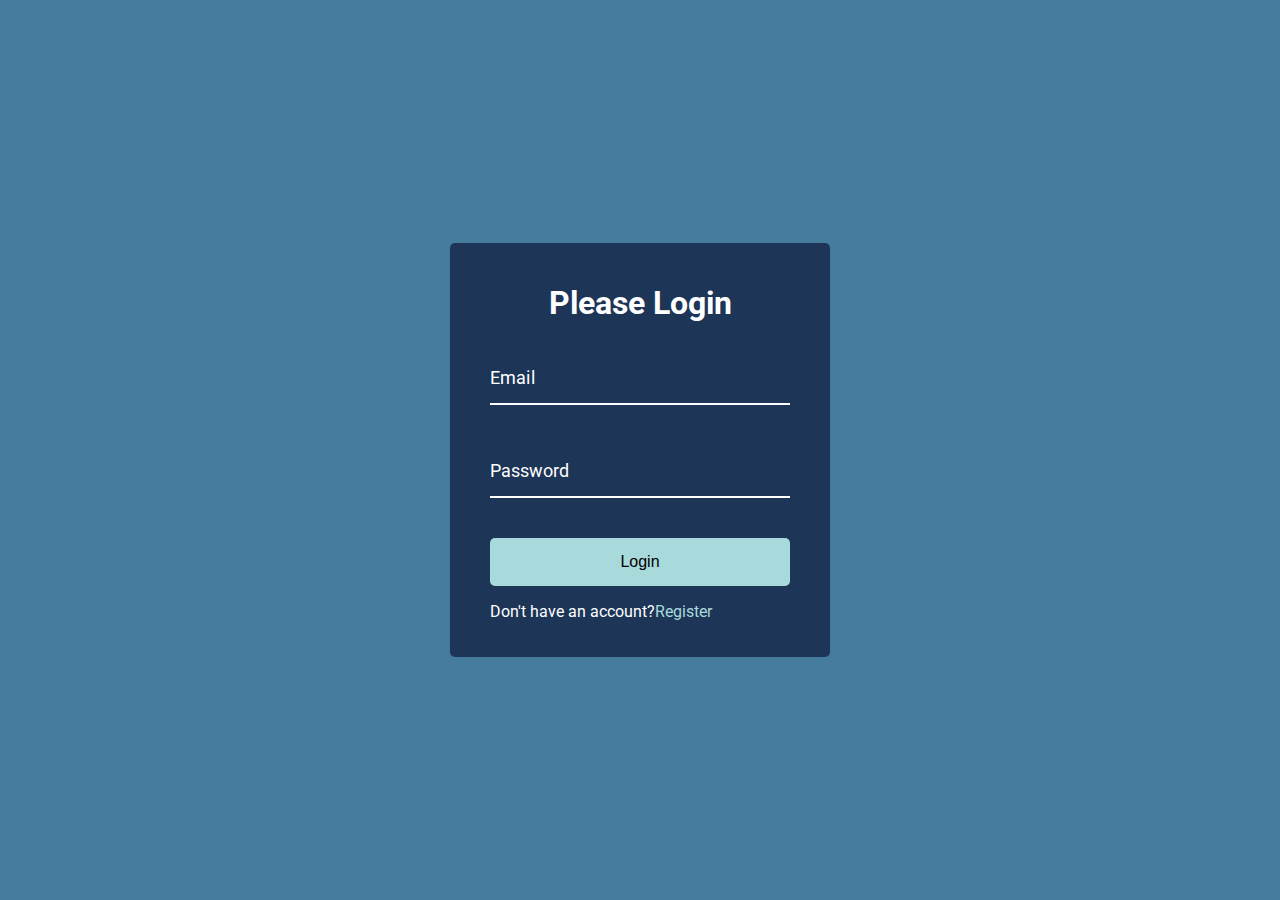
<file: form-input-wave/index.html>
<!DOCTYPE html>
<html lang="en">
<head>
  <meta charset="UTF-8">
  <meta name="viewport" content="width=device-width, initial-scale=1.0">
  <title>Form Input Wave</title>
  <link rel="stylesheet" href="style.css">
</head>
<body>
  <div class="container">
    <h1>Please Login</h1>
    <form>
      <div class="form-control">
        <input type="text" required>
        <label for="">Email</label>
      </div>
      <div class="form-control">
        <input type="password" required>
        <label for="">Password</label>
      </div>
      <button class="btn">Login</button>
      <p>Don't have an account?<a href="#">Register</a></p>
    </form>
  </div>
  <script src="script.js"></script>
</body>
</html>
</file>
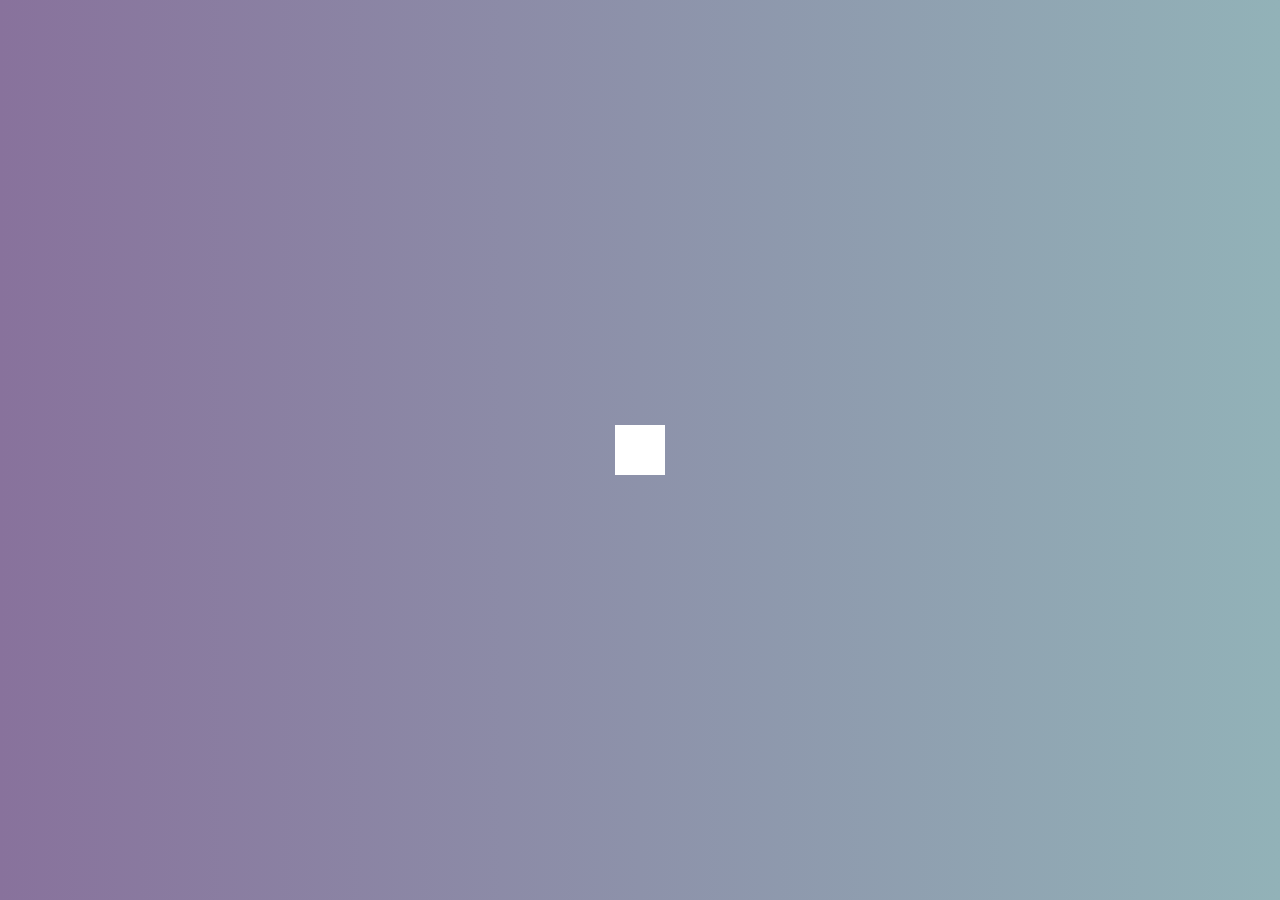
<file: hiddenSearch/index.html>
<!DOCTYPE html>
<html lang="en">
<head>
  <meta charset="UTF-8">
  <meta name="viewport" content="width=device-width, initial-scale=1.0">
  <title>Hidden Search</title>
  <link rel="stylesheet" href="https://unicons.iconscout.com/release/v4.0.8/css/line.css">
  <link rel="stylesheet" href="./style.css">
</head>
<body>
  <div class="container">
    <input type="text" class="search" placeholder="Search..." autocomplete="off" >
    <button class="button">
      <i class="uil uil-search"></i>
    </button> 
  </div>

  <script src="./script.js"></script>
</body>
</html>
</file>
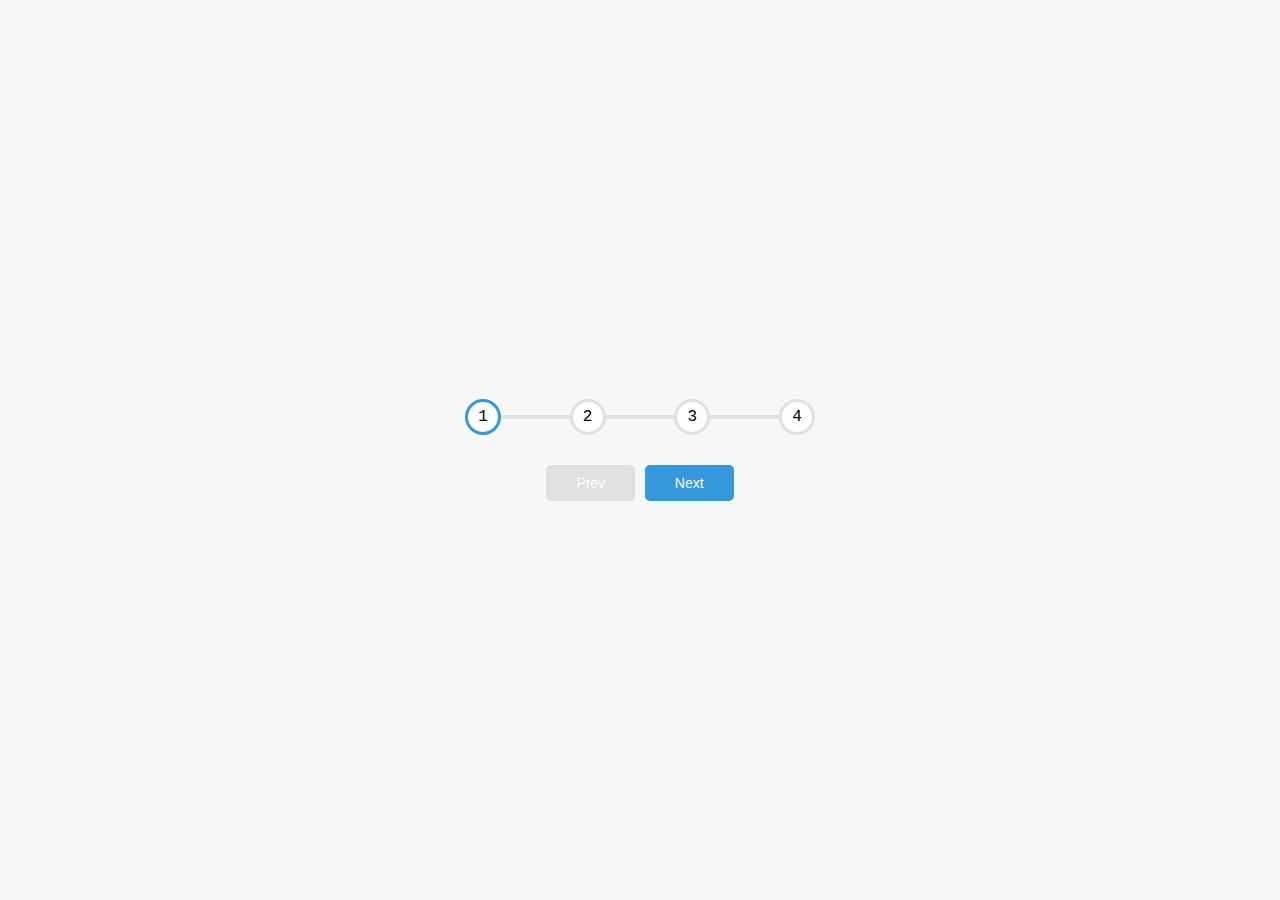
<file: progressSteps/index.html>
<!DOCTYPE html>
<html lang="en">
<head>
  <meta charset="UTF-8">
  <meta name="viewport" content="width=device-width, initial-scale=1.0">
  <link rel="stylesheet" href="index.css">
  <title>Progress Steps</title>
</head>
<body>
  <div class="container">
    <div class="progress">
      <div class="progress-bar" id="progress-bar"></div>
      <div class="circle active">1</div>
      <div class="circle">2</div>
      <div class="circle">3</div>
      <div class="circle">4</div>
    </div>
    <button class="button" id="prev" disabled>Prev</button>
    <button class="button" id="next">Next</button>
  </div>
  <script src="index.js"></script>
</body>
</html>
</file>
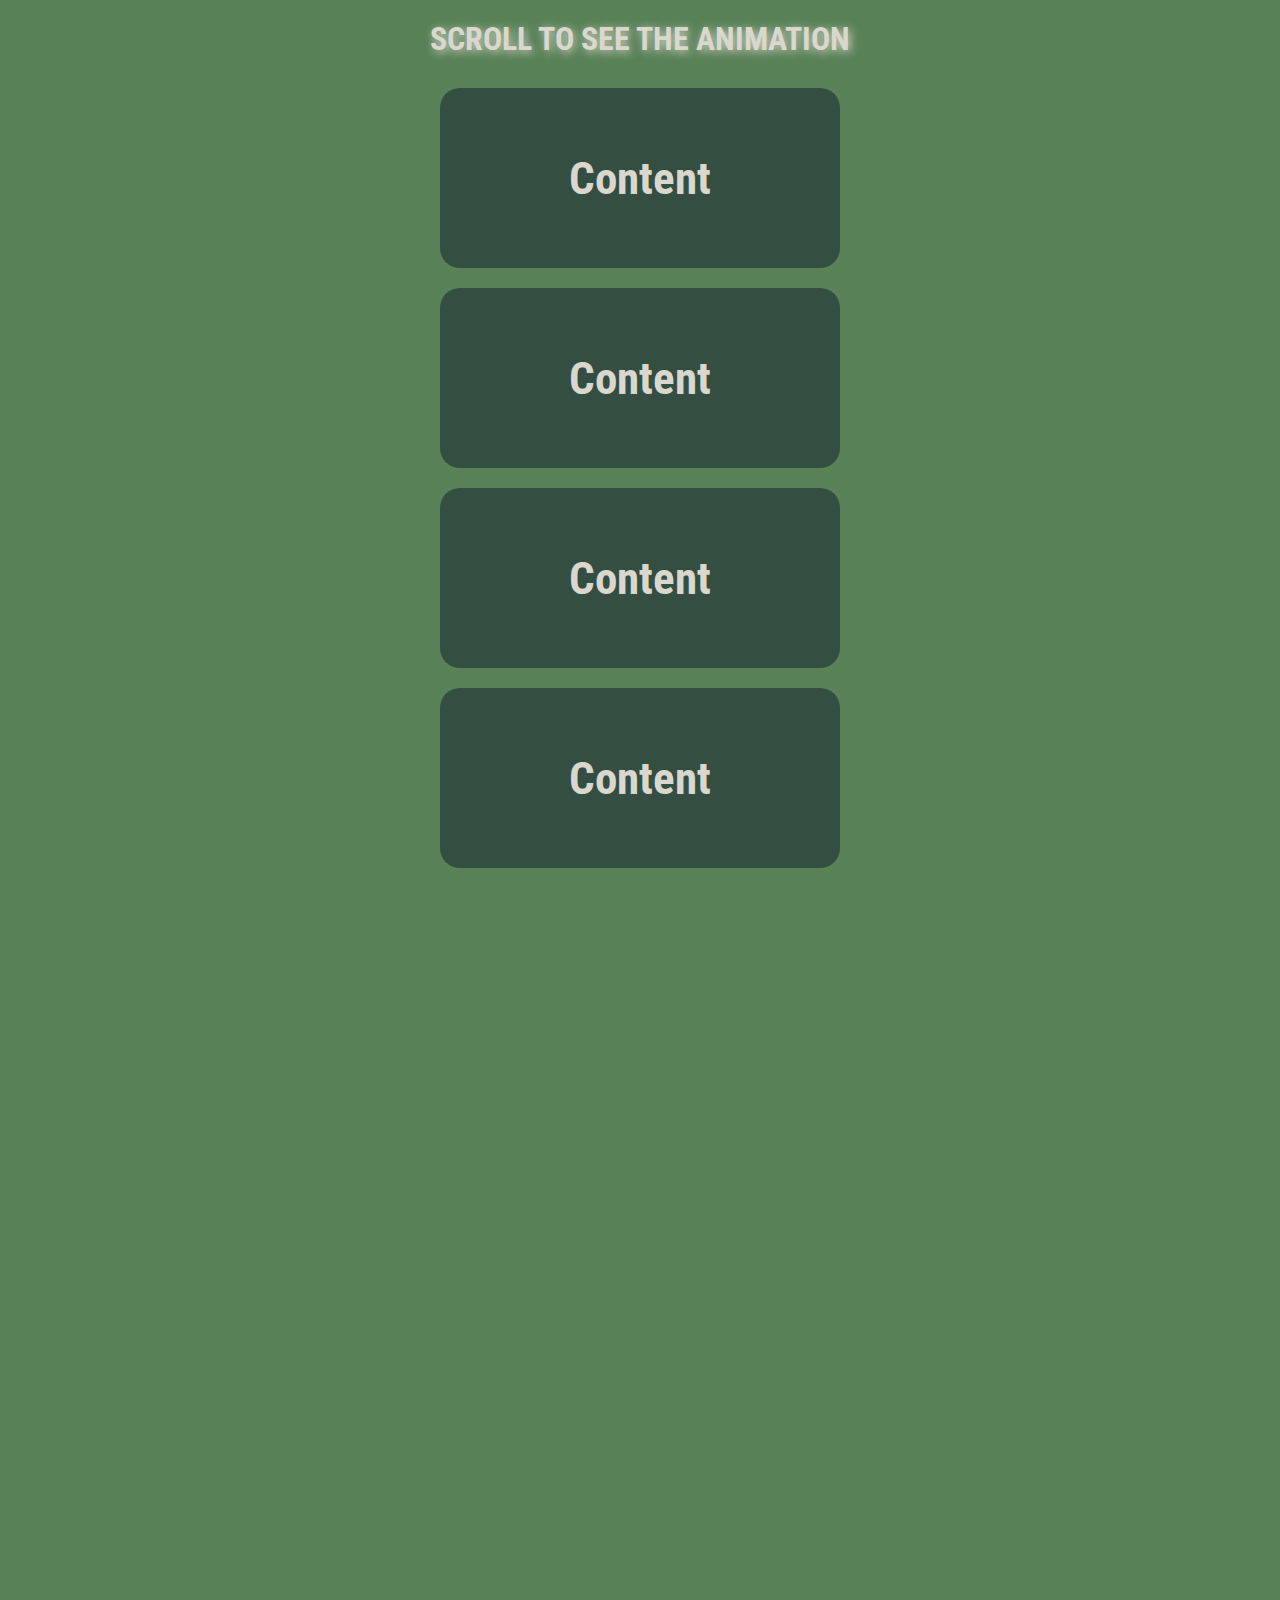
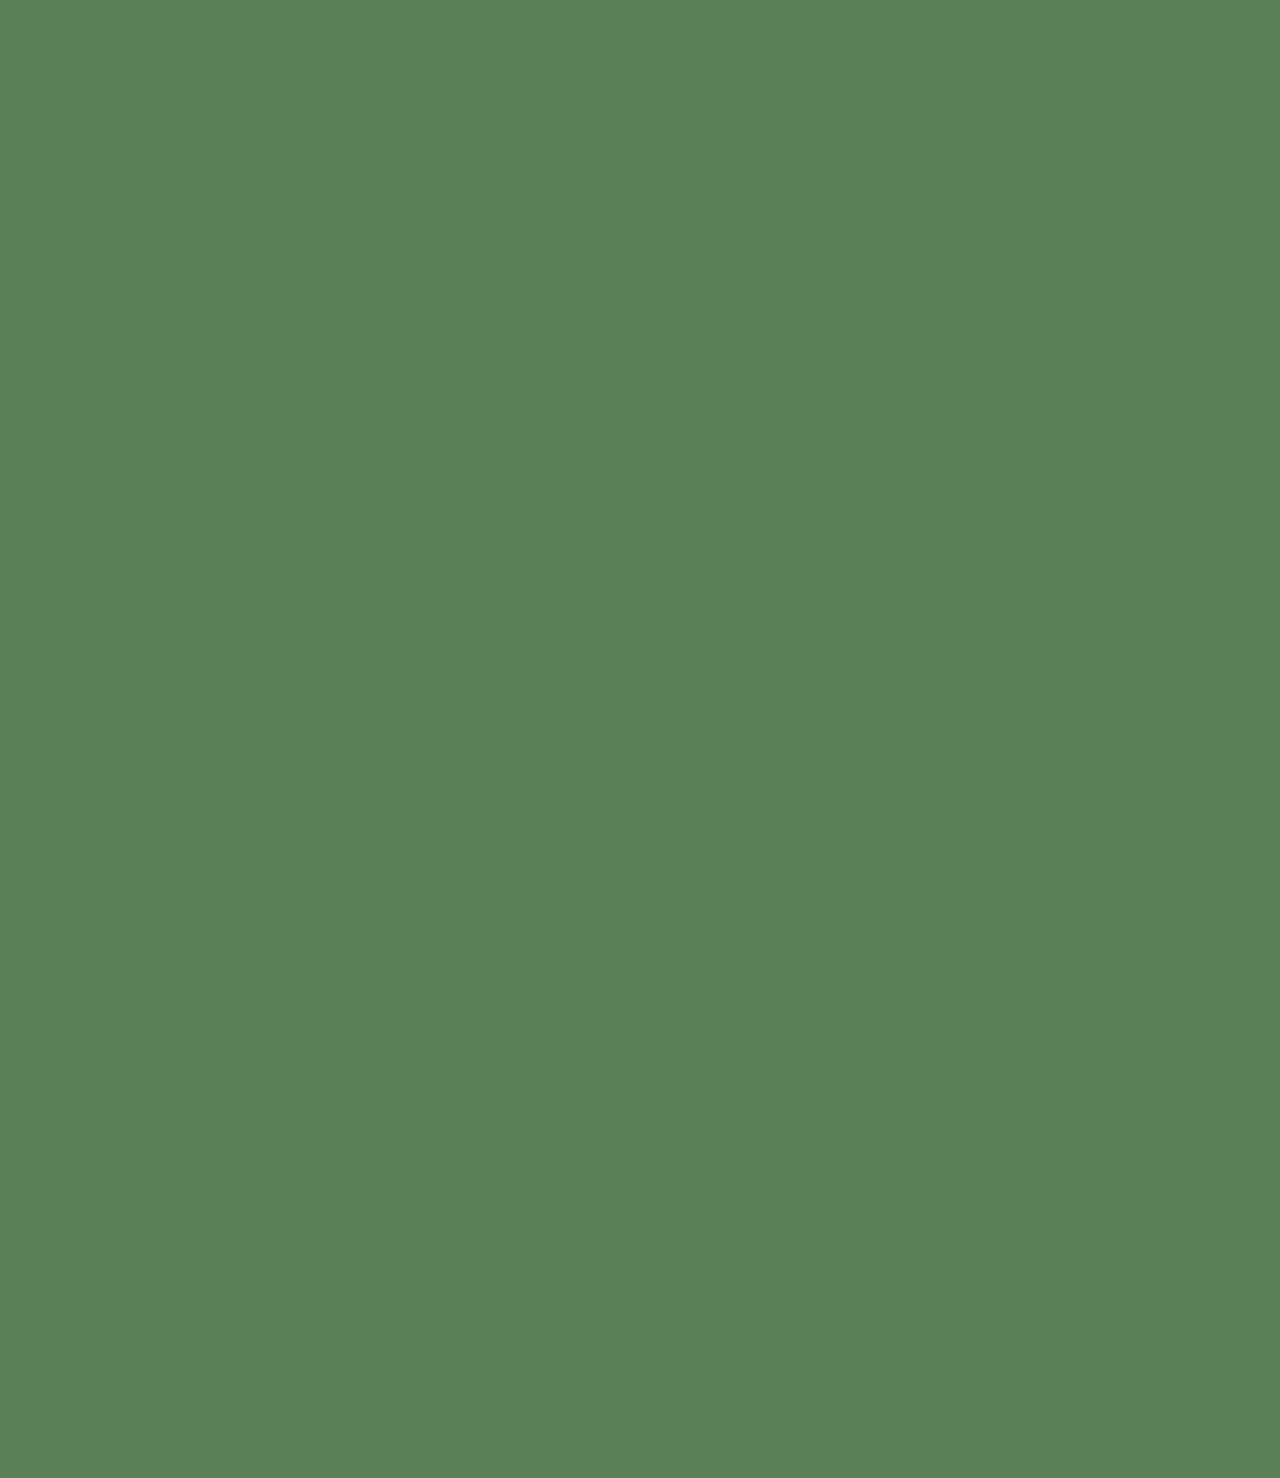
<file: scroll-animation/index.html>
<!DOCTYPE html>
<html lang="en">
<head>
  <meta charset="UTF-8">
  <meta name="viewport" content="width=device-width, initial-scale=1.0">
  <title>Scroll Animation</title>
  <link rel="stylesheet" href="style.css">
</head>
<body>
  <h1>Scroll to see the animation</h1>
  <div class="box show">
    <h2>Content</h2>
  </div>
  <div class="box show">
    <h2>Content</h2>
  </div>
  <div class="box show">
    <h2>Content</h2>
  </div>
  <div class="box show">
    <h2>Content</h2>
  </div>
  <div class="box">
    <h2>Content</h2>
  </div>
  <div class="box">
    <h2>Content</h2>
  </div>
  <div class="box">
    <h2>Content</h2>
  </div>
  <div class="box">
    <h2>Content</h2>
  </div>
  <div class="box">
    <h2>Content</h2>
  </div>
  <div class="box">
    <h2>Content</h2>
  </div>
  <div class="box">
    <h2>Content</h2>
  </div>
  <div class="box">
    <h2>Content</h2>
  </div>
  <div class="box">
    <h2>Content</h2>
  </div>
  <div class="box">
    <h2>Content</h2>
  </div>
  <div class="box">
    <h2>Content</h2>
  </div>
  <script src="script.js"></script>
</body>
</html>
</file>
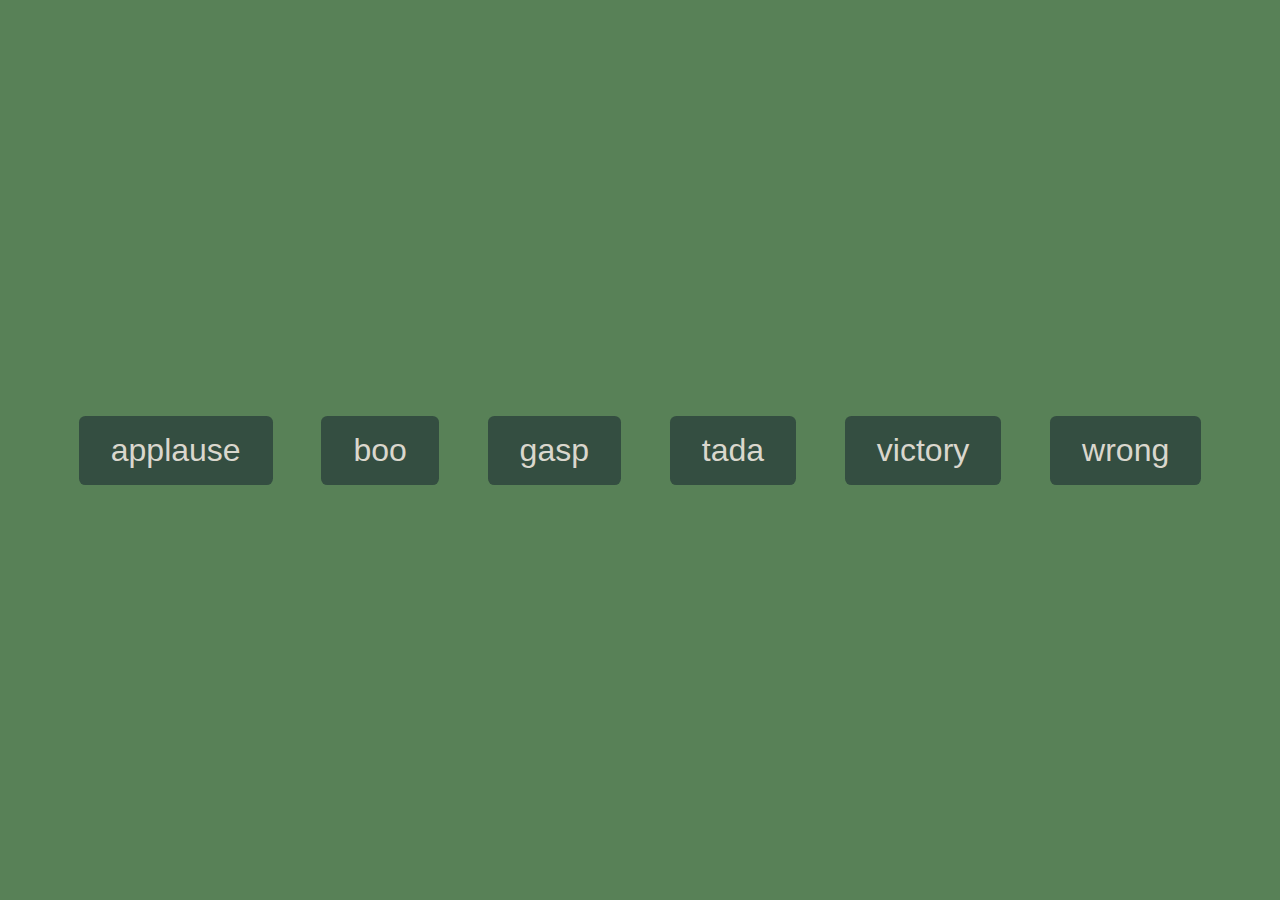
<file: sound-board/index.html>
<!DOCTYPE html>
<html lang="en">
  <head>
    <meta charset="UTF-8" />
    <meta name="viewport" content="width=device-width, initial-scale=1.0" />
    <title>Sound Board</title>
    <link rel="stylesheet" href="./styles.css" />
  </head>
  <body>
    <audio id="applause" src="./sounds/sound-board_sounds_applause.mp3"></audio>
    <audio id="boo" src="./sounds/sound-board_sounds_boo.mp3"></audio>
    <audio id="gasp" src="./sounds/sound-board_sounds_gasp.mp3"></audio>
    <audio id="tada" src="./sounds/sound-board_sounds_tada.mp3"></audio>
    <audio id="victory" src="./sounds/sound-board_sounds_victory.mp3"></audio>
    <audio id="wrong" src="./sounds/sound-board_sounds_wrong.mp3"></audio>
    <div class="buttons">
      <button class="btn">applause</button>
      <button class="btn">boo</button>
      <button class="btn">gasp</button>
      <button class="btn">tada</button>
      <button class="btn">victory</button>
      <button class="btn">wrong</button>
    </div>
    <script src="./script.js"></script>
  </body>
</html>
</file>
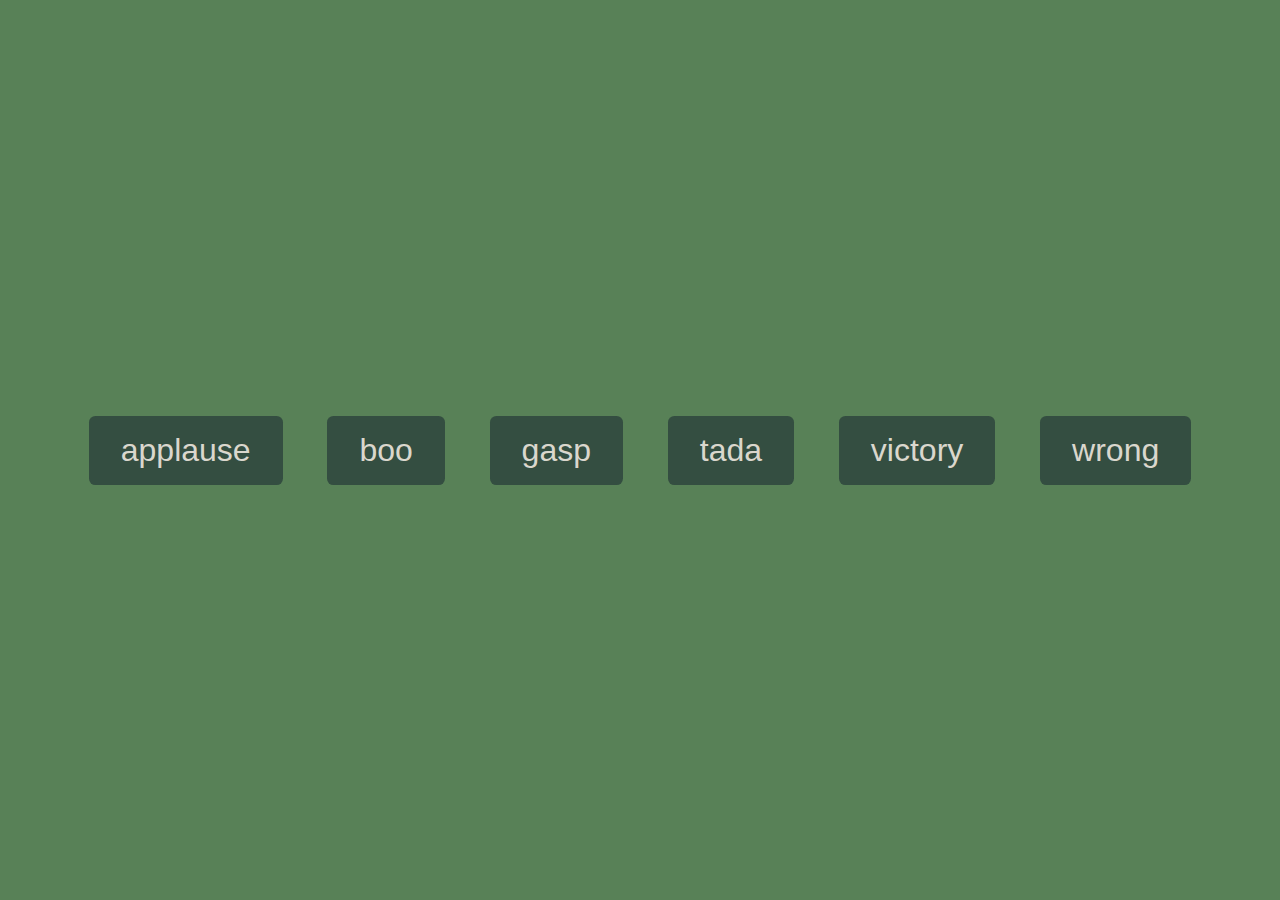
<file: sound-board/JS-way/index.html>
<!DOCTYPE html>
<html lang="en">
<head>
  <meta charset="UTF-8">
  <meta name="viewport" content="width=device-width, initial-scale=1.0">
  <title>Sounds Bar</title>
  <link rel="stylesheet" href="styles-test.css">
</head>
<body>
  <script src="script-test.js"></script>
</body>
</html>
</file>
<file: form-input-wave/style.css>
@import url('https://fonts.googleapis.com/css2?family=Roboto&display=swap');

:root{
  --primary-color:rgb(69, 123, 157);
  --bg-color:rgb(29, 53, 87);
  --btn-color:rgb(168, 218, 220);
}

*{
  box-sizing: border-box;
}

body{
  font-family: 'Roboto', sans-serif;
  background-color: var(--primary-color);
  color: #fff;
  display: flex;
  justify-content: center;
  align-items: center;
  height: 100vh;
  overflow: hidden;
  margin: 0;
}

.container{
  background-color: var(--bg-color);
  border-radius: 5px;
  padding: 20px 40px;
}

.container h1{
  text-align: center;
  margin-bottom: 30px;
}

.container p a{
  text-decoration: none;
  color: var(--btn-color);
} 

.container .btn{
  cursor: pointer;
  width: 100%;
  background-color: var(--btn-color);
  padding: 15px;
  font-size: 16px;
  border: 0;
  border-radius: 5px;
}

.container .btn:focus{
  outline: none;
}

.container .btn:active{
  transform: scale(0.98);
}

.container .form-control{
  position: relative;
  margin: 20px 0 40px;
  width: 300px;
}

.form-control input{
  background-color: transparent;
  border: 0;
  border-bottom: 2px solid #fff;
  display: block;
  width: 100%;
  padding: 15px 0;
  font-size: 18px;
  color: #fff;
}

.form-control input:focus,
.form-control input:valid{
  outline: 0;
  border-bottom-color: var(--btn-color);
}

.form-control label{
  position: absolute;
  top: 15px;
  left: 0;
  pointer-events:none;
}

.form-control label span{
  display: inline-block;
  font-size: 18px;
  min-width: 5px;
  transition: 0.3s ease-in-out;
}


.form-control input:focus + label span,
.form-control input:valid + label span{
  color: var(--btn-color);
  transform: translateY(-30px);
}
</file>
<file: hiddenSearch/style.css>
*{
  box-sizing: border-box;
}
body{
  background-image:linear-gradient(90deg,rgb(136, 114, 156),rgb(146, 178, 184));
  height: 100vh;
  min-width: 100vw;
  display: flex;
  align-items: center;
  justify-content: center;
  overflow: hidden;
  margin: 0;
}

.container{
  height: 50px;
  position: relative;
}

.container .search{
  background-color: #fff;
  border: 0;
  font-size: 18px;
  padding: 15px;
  height: 50px;
  width: 50px;
  transition: width 0.3s ease;
}

.button{
  background-color: #fff;
  border: 0;
  cursor: pointer;
  font-size: 24px;
  position: absolute;
  height: 50px;
  width: 50px;
  transition: transform 0.3s ease;
  top: 0;
  left: 0;
}

.search:focus,
.button:focus{
  outline: none;
}

.container.active .search{
  width: 200px;
}

.container.active .button{
  transform: translateX(150px);
}
</file>
<file: progressSteps/index.css>
body{
  background-color: #f6f7f9;
  display: flex;
  font-family: 'Courier New', Courier, monospace;
  flex-direction: column;
  align-items: center;
  justify-content: center;
  height: 100vh;
  overflow: hidden;
  margin: 0;
}

.container{
  text-align: center;
}

.progress{
  display: flex;
  max-width: 100%;
  width: 350px;
  justify-content: space-between;
  margin-bottom: 30px;
  position: relative;
}

.progress::before{
  content:"";
  background-color: #e0e0e0;
  position: absolute;
  top: 50%;
  left: 0;
  transform: translateY(-50%);
  height: 4px;
  width: 100%;
  z-index: -1;
  transition: 0.4s ease;
}

.progress-bar{
  background-color: #3498db;
  position: absolute;
  top: 50%;
  left: 0;
  transform: translateY(-50%);
  height: 4px;
  width: 0%;
  z-index: -1;
  transition: 0.4s ease;
}

.circle{
  background-color: white;
  height: 30px;
  width: 30px;
  border-radius: 50%;
  display: flex;
  justify-content: center;
  align-items: center;
  border: 3px  solid #e0e0e0;
}

.circle.active{
  border-color: #3498db;
}

.button{
  font-size: 14px;
  padding: 10px 30px;
  background-color: #3498db;
  color: #fff;
  border: 0;
  border-radius: 5px;
  cursor: pointer;
}

.button:active{
  transform: scale(0.95);
}

.button:disabled{
  background-color: #e0e0e0;
  cursor: not-allowed;
}
</file>
<file: scroll-animation/style.css>
@import url('https://fonts.googleapis.com/css2?family=Roboto+Condensed&display=swap');
*{
  box-sizing: border-box;
  margin: 0;
}
body{
  display: flex;
  flex-direction: column;
  justify-content: center;
  align-items: center;
  background-color:#588157;
  color: #DAD7CD;
  width: 100vw;
  overflow-x: hidden;
  font-family: 'Roboto Condensed', sans-serif;
}

h1{
  margin: 20px;
  text-transform: uppercase;
  text-shadow: 2px 2px 10px;
}

.box h2{
  font-size: 45px;
}

.box{
  background-color:#344E41 ;
  height: 180px;
  width: 400px;
  margin: 10px;
  display: flex;
  justify-content: center;
  align-items: center;
  transform: translateX(300%);
  transition: transform 0.4s ease;
  border-radius: 20px;
}

.box:nth-of-type(even){
  transform: translateX(-300%);
}

.box.show{
  transform: translateX(0);
}
</file>
<file: sound-board/styles.css>
:root{
  --bg-color:#588157;
  --btn-color:#344e41;
  --btn-hover-color:#a3b18a;
  --font-color:#dad7cd;
}
*{
  box-sizing: border-box;
}
body{
  background-color: var(--bg-color);
  display: flex;
  flex-wrap: wrap;
  align-items: center;
  justify-content: center;
  text-align: center;
  margin: 0;
  overflow: hidden;
  height: 100vh;
}
/* body{
  box-sizing: border-box;
  overflow: hidden;
  margin: 0;
  padding: 0;
  background-color: var(--bg-color);
}
.buttons{
  background-color: var(--bg-color);
  width: 80%;
  height: 100vh;
  margin: auto;
  display: flex;
  justify-content:center;
  align-items: center;
  flex-wrap: wrap;
  
} */
.btn{
  background-color: var(--btn-color);
  color: var(--font-color);
  font-size: 32px;
  padding: 0.5em 1em;
  border-radius: 0.2em;
  margin: 0.7em;
  border: none;
  cursor: pointer;
}
.btn:hover{
  background-color: rgba(163, 177, 138,0.5);
}
</file>
<file: sound-board/JS-way/styles-test.css>
:root{
  --bg-color:#588157;
  --btn-color:#344e41;
  --btn-hover-color:#a3b18a;
  --font-color:#dad7cd;
}
*{
  box-sizing: border-box;
}
body{
  background-color: var(--bg-color);
  display: flex;
  flex-wrap: wrap;
  align-items: center;
  justify-content: center;
  text-align: center;
  margin: 0;
  overflow: hidden;
  height: 100vh;
}
/* body{
  box-sizing: border-box;
  overflow: hidden;
  margin: 0;
  padding: 0;
  background-color: var(--bg-color);
}
.buttons{
  background-color: var(--bg-color);
  width: 80%;
  height: 100vh;
  margin: auto;
  display: flex;
  justify-content:center;
  align-items: center;
  flex-wrap: wrap;
  
} */
.btn{
  background-color: var(--btn-color);
  color: var(--font-color);
  font-size: 32px;
  padding: 0.5em 1em;
  border-radius: 0.2em;
  margin: 0.7em;
  border: none;
  cursor: pointer;
}
.btn:hover{
  background-color: rgba(163, 177, 138,0.5);
}
</file>
